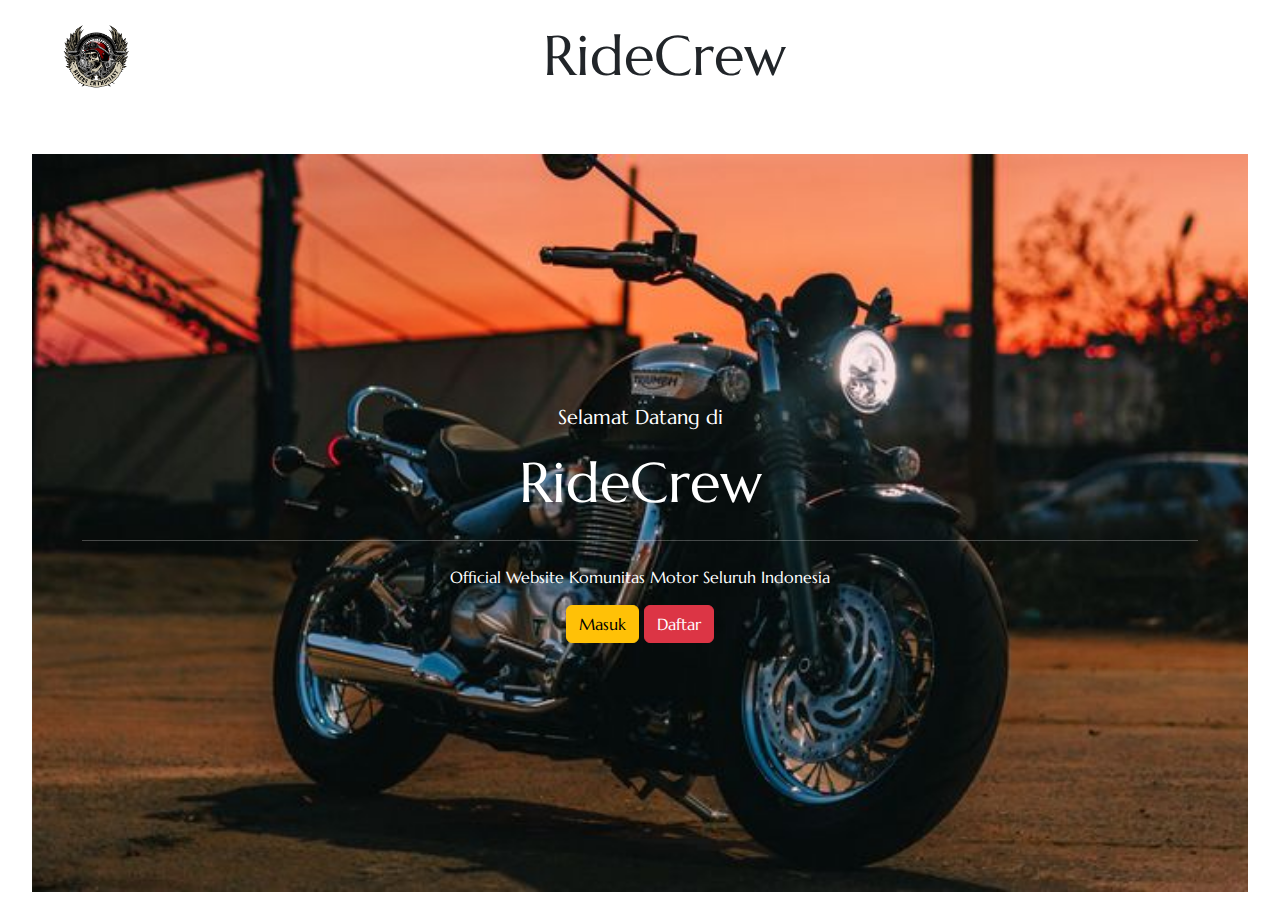
<file: index.html>
<!doctype html>
<html lang="en">

<head>
  <meta charset="utf-8">
  <meta name="viewport" content="width=device-width, initial-scale=1">
  <title>RideCrew</title>
  <link href="https://cdn.jsdelivr.net/npm/bootstrap@5.3.3/dist/css/bootstrap.min.css" rel="stylesheet"
    integrity="sha384-QWTKZyjpPEjISv5WaRU9OFeRpok6YctnYmDr5pNlyT2bRjXh0JMhjY6hW+ALEwIH" crossorigin="anonymous">
  <link rel="preconnect" href="https://fonts.googleapis.com">
  <link rel="preconnect" href="https://fonts.gstatic.com" crossorigin>
  <link href="https://fonts.googleapis.com/css2?family=Marcellus&display=swap" rel="stylesheet">
  <link rel="stylesheet" href="./style/style.css">
</head>

<body>

  <!-- Topbar Start -->
  <header>
    <div class="container-fluid px-5 d-none d-lg-block">
      <div class="row gx-5 py-3 align-items-center">
        <div class="col-lg-3">
          <div class="d-flex align-items-center justify-content-start">
            <i class="bi bi-phone-vibrate fs-1 text-primary me-2"></i>
            <img class="mb-0" src="asset/logo.png" alt="" width="80px">
          </div>
        </div>
        <div class="col-lg-6">
          <div class="d-flex align-items-center justify-content-center">
            <a href="index.html" class="navbar-brand ms-lg-5">
              <h2 class="m-0 display-4">RideCrew</h2>
            </a>
          </div>

        </div>
      </div>
    </div>
    <!-- Topbar End -->


    <!-- Navbar Start -->
    <!-- <nav class="navbar navbar-expand-lg bg-dark navbar-dark shadow-sm py-3 py-lg-0 px-3 px-lg-5">
      <div class="collapse navbar-collapse" id="navbarCollapse">
        <div class="navbar-nav mx-auto py-0">
          <a href="#" class="nav-item nav-link">Home</a>
          <a href="#" class="nav-item nav-link">Profil</a>
          <a href="#" class="nav-item nav-link">Visi Misi</a>
          <a href="#" class="nav-item nav-link">Produk</a>
          <a href="#" class="nav-item nav-link">About Us</a>
          <a href="#" class="nav-item nav-link">Kontak</a>
        </div>
      </div>
    </nav> -->
  </header>
  <!-- Navbar End -->

     <!-- Jumbotron -->  
  <div id="page-content-wrapper">
    <div class="container-fluid">
      <div class="container-fluid p-0">
        <div class="row">
          <div class="col-12">
            <div class="jumbotron bg-image" style="background-image: url('./asset/bg.jpeg');">
              <div class="container text-center text-white">
                <p class="lead">Selamat Datang di</p>
                <h1 class="display-4">RideCrew</h1>
                <hr class="my-4">
                <p>Official Website Komunitas Motor Seluruh Indonesia</p>
                <div class="row justify-content-center"> <!-- Menggunakan justify-content-center untuk menengahkan isi kolom -->
                    <div class="col-md-4">
                        <a href="login.php" class="btn btn-warning btn-block">Masuk</a> <!-- Menambahkan kelas btn-block untuk membuat tombol memenuhi lebar kolom -->
                        <a href="register.php" class="btn btn-danger btn-block">Daftar</a> <!-- Menambahkan kelas btn-block untuk membuat tombol memenuhi lebar kolom -->
                    </div>
                </div>
            </div>
            </div>
          </div>
        </div>
      </div>
    </div>
    <!--Akhir Jumbotron-->





















  <script src=" https://cdn.jsdelivr.net/npm/bootstrap@5.3.3/dist/js/bootstrap.bundle.min.js"
    integrity="sha384-YvpcrYf0tY3lHB60NNkmXc5s9fDVZLESaAA55NDzOxhy9GkcIdslK1eN7N6jIeHz" crossorigin="anonymous">
    </script>
</body>

</html>
</file>
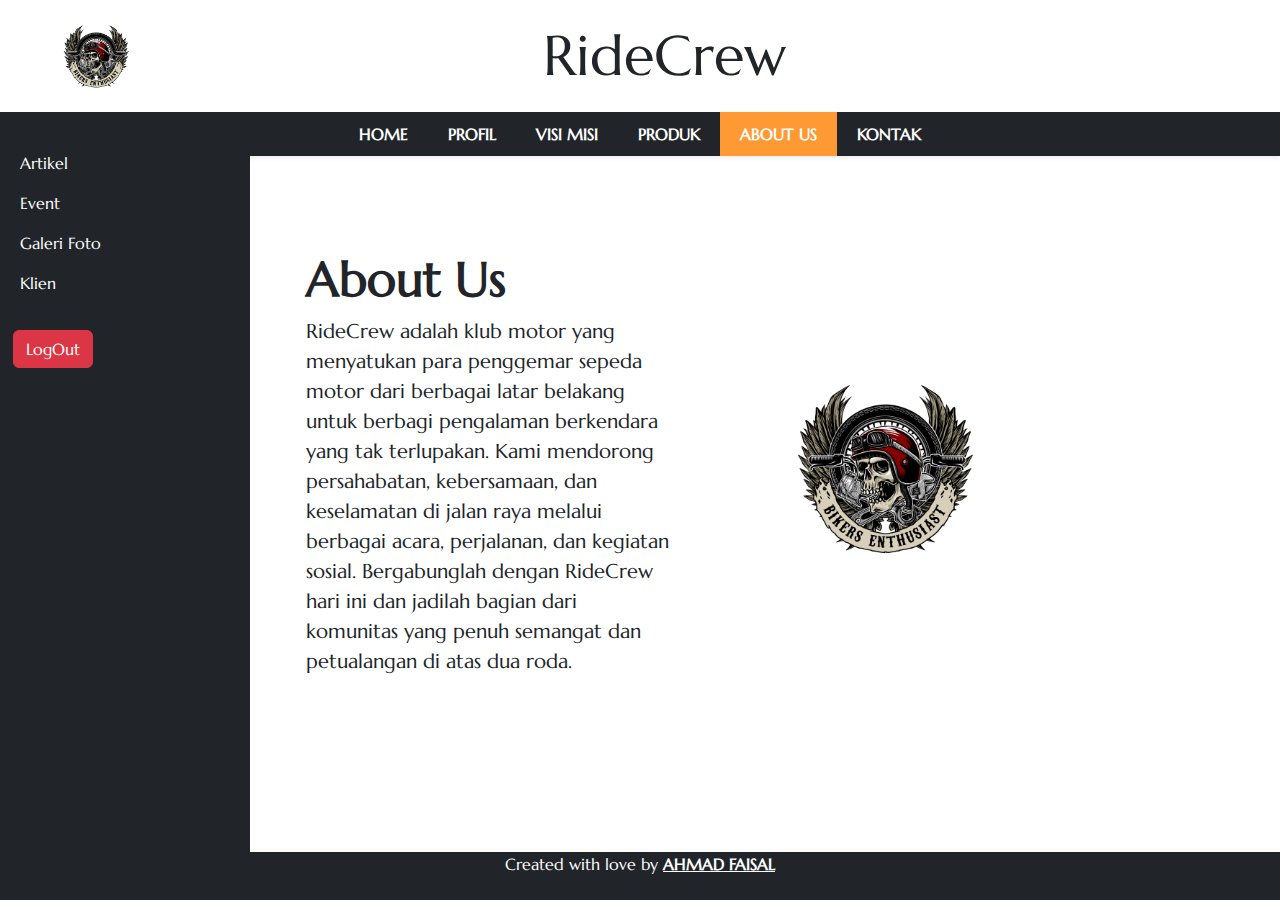
<file: html/about.html>
<!doctype html>
<html lang="en">

<head>
    <meta charset="utf-8">
    <meta name="viewport" content="width=device-width, initial-scale=1">
    <title>RideCrew</title>
    <link href="https://cdn.jsdelivr.net/npm/bootstrap@5.3.3/dist/css/bootstrap.min.css" rel="stylesheet"
        integrity="sha384-QWTKZyjpPEjISv5WaRU9OFeRpok6YctnYmDr5pNlyT2bRjXh0JMhjY6hW+ALEwIH" crossorigin="anonymous">
    <link rel="preconnect" href="https://fonts.googleapis.com">
    <link rel="preconnect" href="https://fonts.gstatic.com" crossorigin>
    <link href="https://fonts.googleapis.com/css2?family=Marcellus&display=swap" rel="stylesheet">
    <link rel="stylesheet" href="../style/home.css">
</head>

<body>

    <!-- Topbar Start -->
    <header>
        <div class="container-fluid px-5 d-none d-lg-block">
            <div class="row gx-5 py-3 align-items-center">
                <div class="col-lg-3">
                    <div class="d-flex align-items-center justify-content-start">
                        <i class="bi bi-phone-vibrate fs-1 text-primary me-2"></i>
                        <img class="mb-0" src="../asset/logo.png" alt="" width="80px">
                    </div>
                </div>
                <div class="col-lg-6">
                    <div class="d-flex align-items-center justify-content-center">
                        <a href="./home.html" class="navbar-brand ms-lg-5">
                            <h2 class="m-0 display-4">RideCrew</h2>
                        </a>
                    </div>

                </div>
            </div>
        </div>
        <!-- Topbar End -->


        <!-- Navbar Start -->
        <nav class="navbar navbar-expand-lg bg-dark navbar-dark shadow-sm py-3 py-lg-0 px-3 px-lg-5">
            <div class="collapse navbar-collapse" id="navbarCollapse">
                <div class="navbar-nav mx-auto py-0">
                    <a href="./home.html#artikel" class="nav-item nav-link">Home</a>
                    <a href="./profil.html" class="nav-item nav-link">Profil</a>
                    <a href="./visiMisi.html" class="nav-item nav-link">Visi Misi</a>
                    <a href="./produk.html" class="nav-item nav-link">Produk</a>
                    <a href="./about.html" class="nav-item nav-link active">About Us</a>
                    <a href="./kontak.html" class="nav-item nav-link">Kontak</a>
                </div>
            </div>
        </nav>
    </header>
    <!-- Navbar End -->

    <!-- Sidebar Start -->
    <div id="wrapper" class="toggled ">
        <div id="sidebar-wrapper">
            <ul class="sidebar-nav">
                <li>
                    <a href="home.html#artikel">Artikel</a>
                </li>
                <li>
                    <a href="home.html#event__section">Event</a>
                </li>
                <li>
                    <a href="home.html#galeri">Galeri Foto</a>
                </li>
                <li>
                    <a href="home.html#klien">Klien</a>
                </li>
                <div class="btn">
                    <button a href="../logout.php" type="button" class="btn btn-danger" aria-expanded="false">
                        LogOut
                      </button>
                </div>
            </ul>

            <!--tambah buttom login-->

        </div>

        <!-- Page Content -->
        <div id="page-content-wrapper">

            <div class="container-fluid">
                <!-- Artikel Start -->

                <div class="container" id="artikel">

                    <section class="py-5">
                        <div class="container">
                            <div class="row gx-4 align-items-center justify-content-between">
                                <div class="col-md-5 order-2 order-md-1">
                                    <div class="mt-5 mt-md-0">
                                        <h2 class="display-5 fw-bold">About Us</h2>
                                        <p class="lead">RideCrew adalah klub motor yang menyatukan para penggemar sepeda
                                            motor dari berbagai latar belakang untuk berbagi pengalaman berkendara yang
                                            tak terlupakan. Kami mendorong persahabatan, kebersamaan, dan keselamatan di
                                            jalan raya melalui berbagai acara, perjalanan, dan kegiatan sosial.
                                            Bergabunglah dengan RideCrew hari ini dan jadilah bagian dari komunitas yang
                                            penuh semangat dan petualangan di atas dua roda.</p>
                                    </div>
                                </div>
                                <div class="col-md-6 offset-md-1 order-1 order-md-2">
                                    <div class="row gx-2 gx-lg-3">
                                        <div class="col-6">
                                            <div class="mb-2"><img class="img-fluid rounded-3"
                                                    src="../asset/logo.png"></div>
                                        </div>
                                    </div>
                                </div>
                            </div>
                        </div>
                    </section>

                </div>
            </div>


            <footer class="bg-dark text-white text-center pb-2 fixed-bottom">
                <p>Created with love by <a href="https://www.instagram.com/ahmadfaizal_af/" class="text-white fw-bold">AHMAD FAISAL</a></p>
            </footer>


            <script src=" https://cdn.jsdelivr.net/npm/bootstrap@5.3.3/dist/js/bootstrap.bundle.min.js"
                integrity="sha384-YvpcrYf0tY3lHB60NNkmXc5s9fDVZLESaAA55NDzOxhy9GkcIdslK1eN7N6jIeHz"
                crossorigin="anonymous">
                </script>
</body>

</html>
</file>
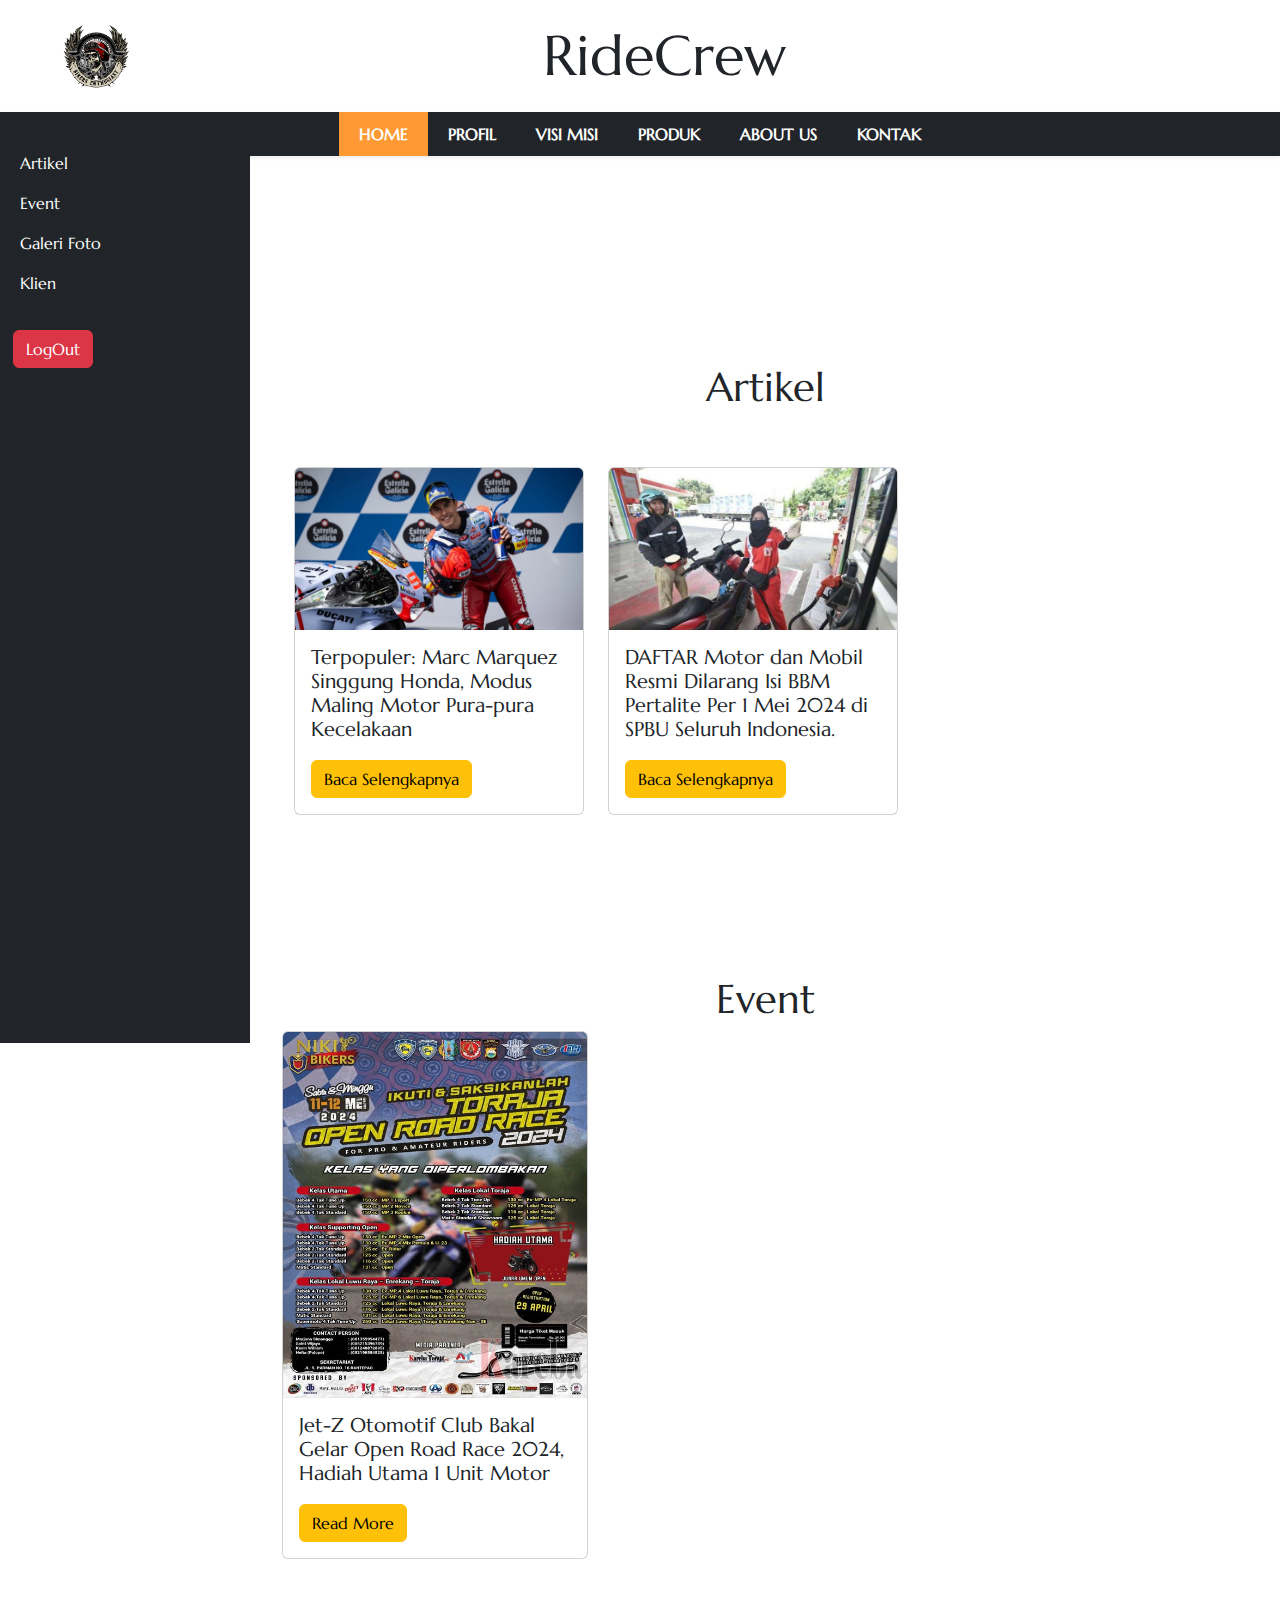
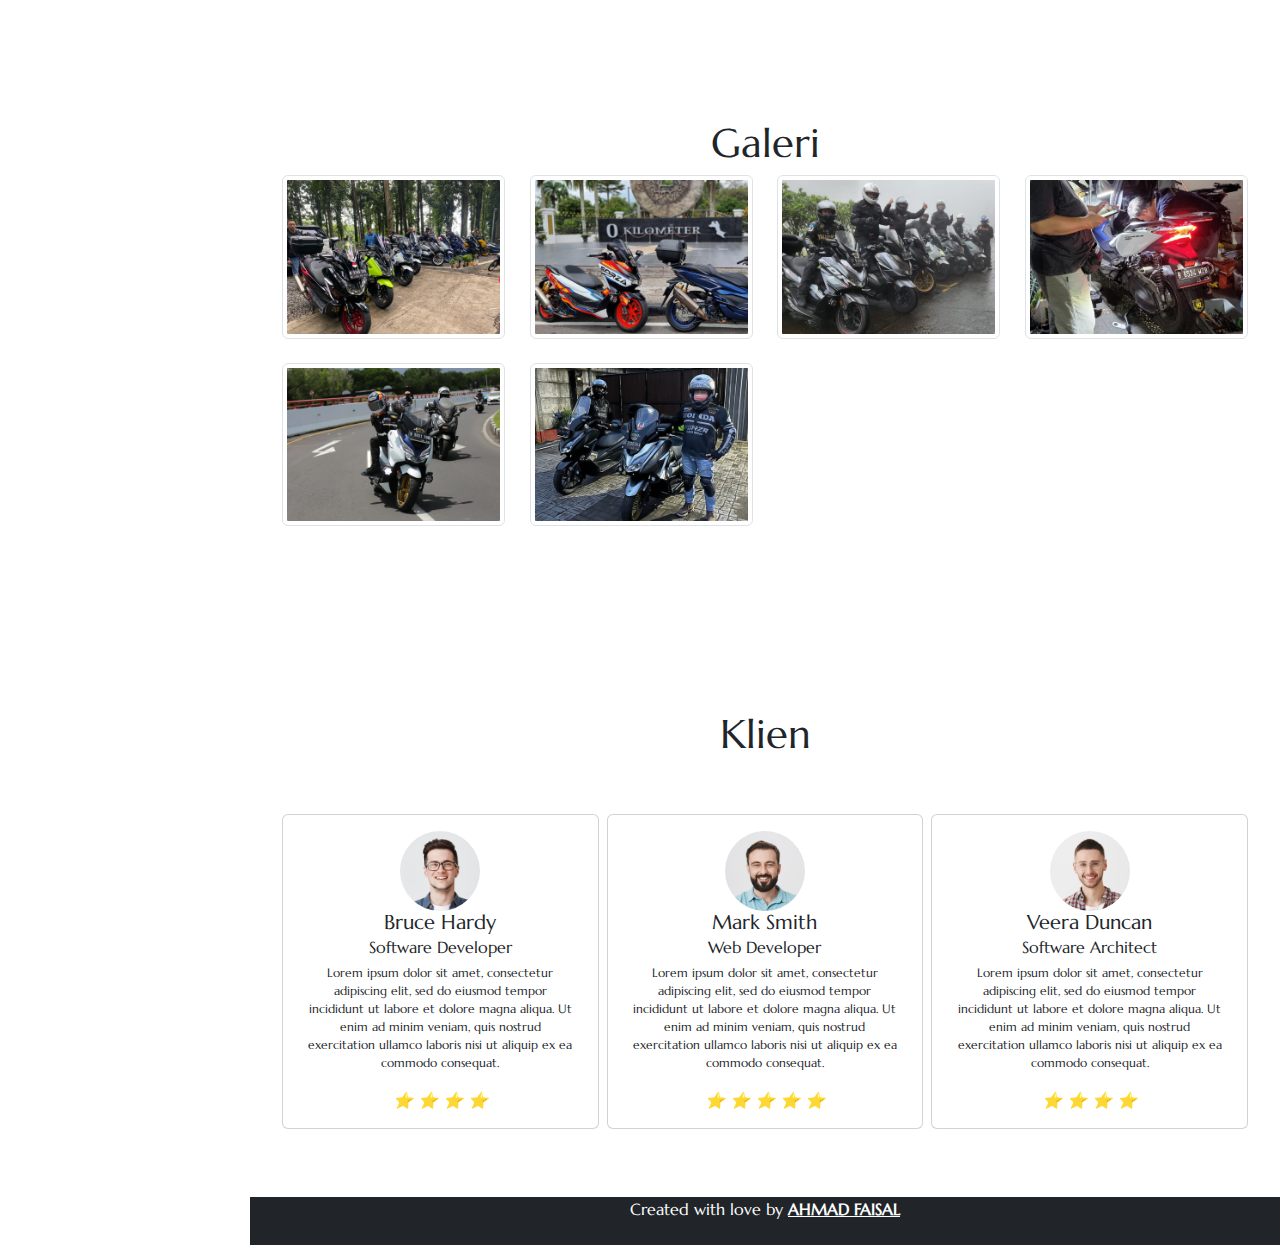
<file: html/home.html>
<!doctype html>
<html lang="en">

<head>
  <meta charset="utf-8">
  <meta name="viewport" content="width=device-width, initial-scale=1">
  <title>RideCrew</title>
  <link href="https://cdn.jsdelivr.net/npm/bootstrap@5.3.3/dist/css/bootstrap.min.css" rel="stylesheet"
    integrity="sha384-QWTKZyjpPEjISv5WaRU9OFeRpok6YctnYmDr5pNlyT2bRjXh0JMhjY6hW+ALEwIH" crossorigin="anonymous">
  <link rel="preconnect" href="https://fonts.googleapis.com">
  <link rel="preconnect" href="https://fonts.gstatic.com" crossorigin>
  <link href="https://fonts.googleapis.com/css2?family=Marcellus&display=swap" rel="stylesheet">
  <link rel="stylesheet" href="../style/home.css">
</head>

<body>

  <!-- Topbar Start -->
  <header>
    <div class="container-fluid px-5 d-none d-lg-block">
      <div class="row gx-5 py-3 align-items-center">
        <div class="col-lg-3">
          <div class="d-flex align-items-center justify-content-start">
            <i class="bi bi-phone-vibrate fs-1 text-primary me-2"></i>
            <img class="mb-0" src="../asset/logo.png" alt="" width="80px">
          </div>
        </div>
        <div class="col-lg-6">
          <div class="d-flex align-items-center justify-content-center">
            <a href="#" class="navbar-brand ms-lg-5">
              <h2 class="m-0 display-4">RideCrew</h2>
            </a>
          </div>

        </div>
      </div>
    </div>
    <!-- Topbar End -->


    <!-- Navbar Start -->
    <nav class="navbar navbar-expand-lg bg-dark navbar-dark shadow-sm py-3 py-lg-0 px-3 px-lg-5">
      <div class="collapse navbar-collapse" id="navbarCollapse">
        <div class="navbar-nav mx-auto py-0">
          <a href="./home.html#artikel" class="nav-item nav-link active">Home</a>
          <a href="./profil.html" class="nav-item nav-link">Profil</a>
          <a href="./visiMisi.html" class="nav-item nav-link">Visi Misi</a>
          <a href="./produk.html" class="nav-item nav-link">Produk</a>
          <a href="./about.html" class="nav-item nav-link">About Us</a>
          <a href="./kontak.html" class="nav-item nav-link">Kontak</a>
        </div>
      </div>
    </nav>
  </header>
  <!-- Navbar End -->

  <!-- Sidebar Start -->
  <div id="wrapper" class="toggled ">
    <div id="sidebar-wrapper">
      <ul class="sidebar-nav">
        <li>
          <a href="#artikel">Artikel</a>
        </li>
        <li>
          <a href="#event__section">Event</a>
        </li>
        <li>
          <a href="#galeri">Galeri Foto</a>
        </li>
        <li>
          <a href="#klien">Klien</a>
        </li>
        <div class="btn">
          <a href="../index.html" class="btn btn-danger" role="button">LogOut</a>
        </div>
      </ul>

      <!--tambah buttom login-->

    </div>

    <!-- Page Content -->
    <div id="page-content-wrapper">

      <div class="container-fluid">
        <!-- Artikel Start -->
        <section id="artikel">
          <div class="container">
            <div class="row">
              <div class="col-lg-12 text-center">
                <h1 class="section-title">Artikel</h1>
              </div>
              <div class="row row-cols-1 row-cols-md-3 g-4">
                <div class="col">
                  <div class="card">
                    <img src="../asset/artikel4.webp" class="card-img-top" alt="...">
                    <div class="card-body">
                      <h5 class="card-title">Terpopuler: Marc Marquez Singgung Honda, Modus Maling Motor Pura-pura
                        Kecelakaan</h5>
                      <a href="https://www.viva.co.id/otomotif/1709801-terpopuler-marc-marquez-singgung-honda-modus-maling-motor-pura-pura-kecelakaan"
                        class="btn btn-warning">Baca Selengkapnya</a>
                    </div>
                  </div>
                </div>


                <div class="col">
                  <div class="card">
                    <img src="../asset/artikel3.jpg" class="card-img-top" alt="...">
                    <div class="card-body">
                      <h5 class="card-title">DAFTAR Motor dan Mobil Resmi Dilarang Isi BBM Pertalite Per 1 Mei 2024 di
                        SPBU Seluruh Indonesia.
                      </h5>
                      <a href="https://pontianak.tribunnews.com/2024/04/30/daftar-motor-dan-mobil-resmi-dilarang-isi-bbm-pertalite-per-1-mei-2024-di-spbu-seluruh-indonesia"
                        class="btn btn-warning">Baca Selengkapnya</a>
                    </div>
                  </div>
                </div>
              </div>
            </div>
        </section>
        <!-- Artikel End -->

        <!-- Event Start -->
        <section class="event" id="event__section">
          <div class="col-lg-12 text-center">
            <h1 class="section-title">Event</h1>
          </div>
          <div class="row row-cols-1 row-cols-md-3 g-4">
            <div class="col">
              <div class="card">
                <img src="../asset/event1.jpg" class="card-img-top" alt="...">
                <div class="card-body">
                  <h5 class="card-title">Jet-Z Otomotif Club Bakal Gelar Open Road Race 2024, Hadiah Utama 1 Unit
                    Motor
                  </h5>
                  <a href="https://kareba-toraja.com/jet-z-otomotif-club-bakal-gelar-open-road-race-2024-hadiah-utama-1-unit-motor/"
                    class="btn btn-warning">Read More</a>
                </div>
              </div>
            </div>
          </div>

        </section>
        <!-- Sidebar End -->

        <!--Galeri-->
        <section id="galeri">
          <div class="row text-center text-lg-start">
            <div class="col-lg-12 text-center">
              <h1 class="section-title">Galeri</h1>
            </div>
            <div class="col-lg-3 col-md-4 col-6">
              <a href="#" class="d-block mb-4 h-100">
                <img class="img-fluid img-thumbnail" src="../asset/galeri1.png" alt="">
              </a>
            </div>
            <div class="col-lg-3 col-md-4 col-6">
              <a href="#" class="d-block mb-4 h-100">
                <img class="img-fluid img-thumbnail" src="../asset/galeri2.png" alt="">
              </a>
            </div>
            <div class="col-lg-3 col-md-4 col-6">
              <a href="#" class="d-block mb-4 h-100">
                <img class="img-fluid img-thumbnail" src="../asset/galeri3.png" alt="">
              </a>
            </div>
            <div class="col-lg-3 col-md-4 col-6">
              <a href="#" class="d-block mb-4 h-100">
                <img class="img-fluid img-thumbnail" src="../asset/galeri4.png" alt="">
              </a>
            </div>
            <div class="col-lg-3 col-md-4 col-6">
              <a href="#" class="d-block mb-4 h-100">
                <img class="img-fluid img-thumbnail" src="../asset/galeri5.png" alt="">
              </a>
            </div>
            <div class="col-lg-3 col-md-4 col-6">
              <a href="#" class="d-block mb-4 h-100">
                <img class="img-fluid img-thumbnail" src="../asset/galeri6.png" alt="">
              </a>
            </div>
          </div>
        </section>
        <!--Akhir Galeri-->

        <!--Klien-->
        <section id="klien">
          <div class="row text-center text-lg-start">
            <div class="col-lg-12 text-center">
              <h1 class="section-title">Klien</h1>
            </div>

            <div class="container mt-5 mb-5">

              <div class="row g-2">
                <div class="col-md-4">
                  <div class="card p-3 text-center px-4">

                    <div class="user-image">

                      <img src="../asset/person_3.jpg" class="rounded-circle" width="80">

                    </div>

                    <div class="user-content">

                      <h5 class="mb-0">Bruce Hardy</h5>
                      <span>Software Developer</span>
                      <p>Lorem ipsum dolor sit amet, consectetur adipiscing elit, sed do eiusmod tempor incididunt ut
                        labore et dolore magna aliqua. Ut enim ad minim veniam, quis nostrud exercitation ullamco
                        laboris nisi ut aliquip ex ea commodo consequat.</p>

                    </div>

                    <div class="ratings">
                      <i class="fa fa-star">⭐</i>
                      <i class="fa fa-star">⭐</i>
                      <i class="fa fa-star">⭐</i>
                      <i class="fa fa-star">⭐</i>
                    </div>

                  </div>
                </div>

                <div class="col-md-4">

                  <div class="card p-3 text-center px-4">

                    <div class="user-image">

                      <img src="../asset/person_2.jpg" class="rounded-circle" width="80">

                    </div>

                    <div class="user-content">

                      <h5 class="mb-0">Mark Smith</h5>
                      <span>Web Developer</span>
                      <p>Lorem ipsum dolor sit amet, consectetur adipiscing elit, sed do eiusmod tempor incididunt ut
                        labore et dolore magna aliqua. Ut enim ad minim veniam, quis nostrud exercitation ullamco
                        laboris nisi ut aliquip ex ea commodo consequat.</p>

                    </div>

                    <div class="ratings">
                      <div class="ratings">
                        <i class="fa fa-star">⭐</i>
                        <i class="fa fa-star">⭐</i>
                        <i class="fa fa-star">⭐</i>
                        <i class="fa fa-star">⭐</i>
                        <i class="fa fa-star">⭐</i>
                      </div>

                    </div>

                  </div>

                </div>

                <div class="col-md-4">

                  <div class="card p-3 text-center px-4">

                    <div class="user-image">

                      <img src="../asset/person_1.jpg" class="rounded-circle" width="80">

                    </div>

                    <div class="user-content">

                      <h5 class="mb-0">Veera Duncan</h5>
                      <span>Software Architect</span>
                      <p>Lorem ipsum dolor sit amet, consectetur adipiscing elit, sed do eiusmod tempor incididunt ut
                        labore et dolore magna aliqua. Ut enim ad minim veniam, quis nostrud exercitation ullamco
                        laboris nisi ut aliquip ex ea commodo consequat.</p>
                    </div>
                    <div class="ratings">
                      <div class="ratings">
                        <i class="fa fa-star">⭐</i>
                        <i class="fa fa-star">⭐</i>
                        <i class="fa fa-star">⭐</i>
                        <i class="fa fa-star">⭐</i>
                      </div>
                    </div>
                  </div>
                </div>
              </div>
            </div>
          </div>
        </section>
      </div>
    </div>












    <footer class="bg-dark text-white text-center pb-2 ">
      <p>Created with love by <a href="https://www.instagram.com/ahmadfaizal_af/" class="text-white fw-bold">AHMAD
          FAISAL</a></p>
    </footer>







    <script src=" https://cdn.jsdelivr.net/npm/bootstrap@5.3.3/dist/js/bootstrap.bundle.min.js"
      integrity="sha384-YvpcrYf0tY3lHB60NNkmXc5s9fDVZLESaAA55NDzOxhy9GkcIdslK1eN7N6jIeHz" crossorigin="anonymous">
      </script>
</body>

</html>
</file>
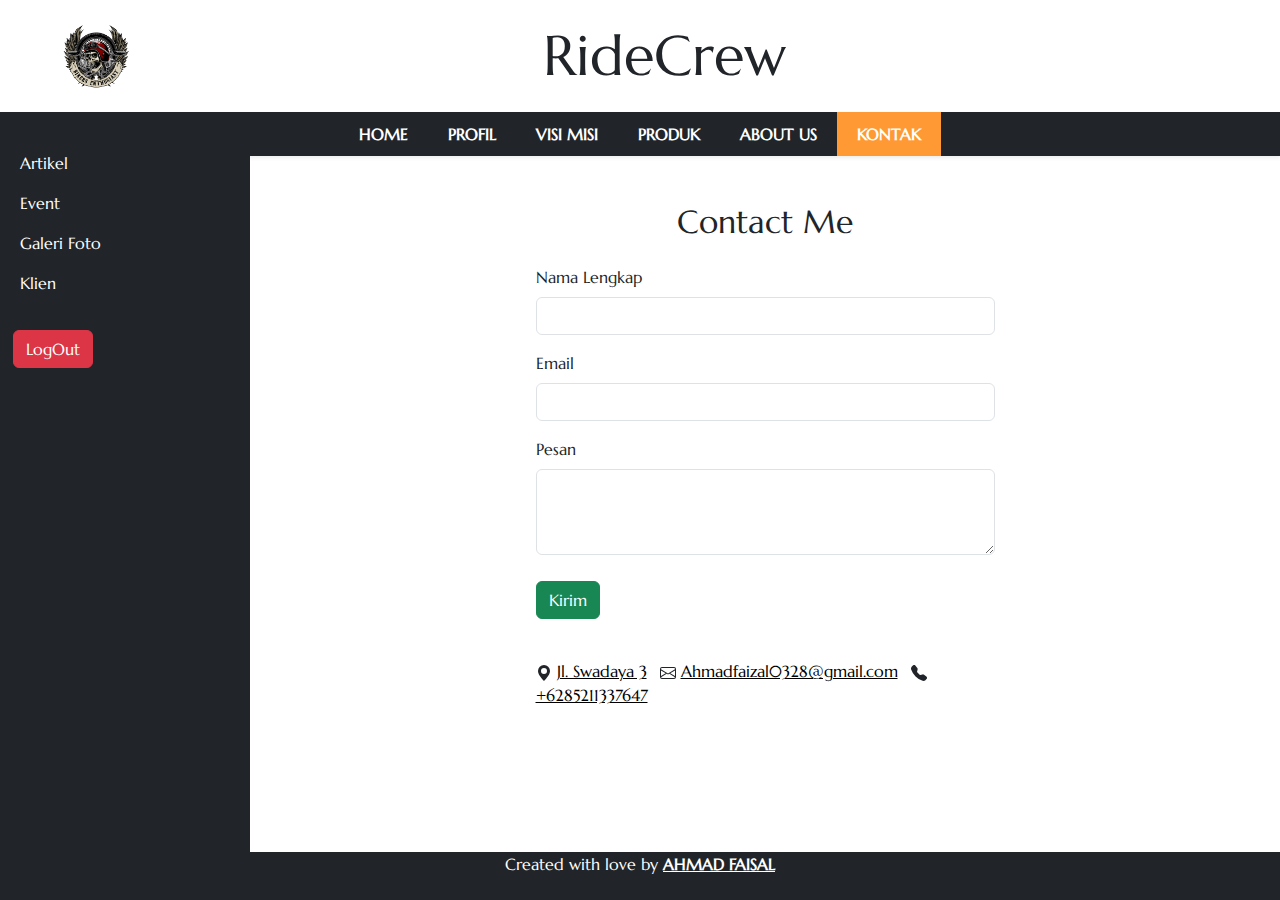
<file: html/kontak.html>
<!doctype html>
<html lang="en">

<head>
    <meta charset="utf-8">
    <meta name="viewport" content="width=device-width, initial-scale=1">
    <title>RideCrew</title>
    <link href="https://cdn.jsdelivr.net/npm/bootstrap@5.3.3/dist/css/bootstrap.min.css" rel="stylesheet"
        integrity="sha384-QWTKZyjpPEjISv5WaRU9OFeRpok6YctnYmDr5pNlyT2bRjXh0JMhjY6hW+ALEwIH" crossorigin="anonymous">
    <link rel="preconnect" href="https://fonts.googleapis.com">
    <link rel="preconnect" href="https://fonts.gstatic.com" crossorigin>
    <link href="https://fonts.googleapis.com/css2?family=Marcellus&display=swap" rel="stylesheet">
    <link rel="stylesheet" href="../style/kontak.css">
</head>

<body>

    <!-- Topbar Start -->
    <header>
        <div class="container-fluid px-5 d-none d-lg-block">
            <div class="row gx-5 py-3 align-items-center">
                <div class="col-lg-3">
                    <div class="d-flex align-items-center justify-content-start">
                        <i class="bi bi-phone-vibrate fs-1 text-primary me-2"></i>
                        <img class="mb-0" src="../asset/logo.png" alt="" width="80px">
                    </div>
                </div>
                <div class="col-lg-6">
                    <div class="d-flex align-items-center justify-content-center">
                        <a href="./home.html" class="navbar-brand ms-lg-5">
                            <h2 class="m-0 display-4">RideCrew</h2>
                        </a>
                    </div>

                </div>
            </div>
        </div>
        <!-- Topbar End -->


        <!-- Navbar Start -->
        <nav class="navbar navbar-expand-lg bg-dark navbar-dark shadow-sm py-3 py-lg-0 px-3 px-lg-5">
            <div class="collapse navbar-collapse" id="navbarCollapse">
                <div class="navbar-nav mx-auto py-0">
                    <a href="./home.html#artikel" class="nav-item nav-link">Home</a>
                    <a href="./profil.html" class="nav-item nav-link">Profil</a>
                    <a href="./visiMisi.html" class="nav-item nav-link">Visi Misi</a>
                    <a href="./produk.html" class="nav-item nav-link">Produk</a>
                    <a href="./about.html" class="nav-item nav-link">About Us</a>
                    <a href="./kontak.html" class="nav-item nav-link active">Kontak</a>
                </div>
            </div>
        </nav>
    </header>
    <!-- Navbar End -->

    <!-- Sidebar Start -->
    <div id="wrapper" class="toggled ">
        <div id="sidebar-wrapper">
            <ul class="sidebar-nav">
                <li>
                    <a href="home.html#artikel">Artikel</a>
                </li>
                <li>
                    <a href="home.html#event__section">Event</a>
                </li>
                <li>
                    <a href="home.html#galeri">Galeri Foto</a>
                </li>
                <li>
                    <a href="home.html#klien">Klien</a>
                </li>
                <div class="btn">
                        <a href="../index.html" class="btn btn-danger" role="button">LogOut</a>
                </div>
            </ul>

            <!--tambah buttom login-->

        </div>

        <!-- Page Content -->
        <div id="page-content-wrapper">
            <div class="container-fluid">
                <section id="contact">
                    <div class="container">
                      <div class="row text-center mb-3">
                        <div class="col">
                          <h2>Contact Me</h2>
                        </div>
                      </div>
                      <div class="row justify-content-center">
                        <div class="col-md-6">
                          <div class="alert alert-success alert-dismissible fade show d-none my-alert" role="alert">
                            <strong>Terimakasih!</strong> Pesan anda sudah kami terima.
                            <button type="button" class="btn-close" data-bs-dismiss="alert" aria-label="Close"></button>
                          </div>
                          <form name="contact-form" action="../php/proses.php" method="post">
                            <div class="mb-3">
                              <label for="name" class="form-label">Nama Lengkap</label>
                              <input type="text" class="form-control" id="nama" aria-describedby="name" name="nama" />
                            </div>
                            <div class="mb-3">
                              <label for="email" class="form-label">Email</label>
                              <input type="email" class="form-control" id="email" aria-describedby="email" name="email" />
                            </div>
                            <div class="mb-3">
                              <label for="pesan" class="form-label">Pesan</label>
                              <textarea class="form-control" id="pesan" rows="3" name="pesan"></textarea>
                            </div>
                            <button type="submit" class="btn btn-success" name="submit">Kirim</button>
                          </form>
                          <br>
                          <div class="contact-icons mt-3">
                            <ul class="list-inline">
                                <svg xmlns="http://www.w3.org/2000/svg" width="16" height="16" fill="currentColor" class="bi bi-geo-alt-fill" viewBox="0 0 16 16">
                                    <path d="M8 16s6-5.686 6-10A6 6 0 0 0 2 6c0 4.314 6 10 6 10m0-7a3 3 0 1 1 0-6 3 3 0 0 1 0 6"/>
                                </svg>
                                <li class="list-inline-item"><i class="fas fa-map-marker-alt"></i><a href="https://maps.app.goo.gl/JUrWoaGzVmCBspLR8" style="color: black;" target="_blank">Jl. Swadaya 3</a></li>
                            
                                <svg xmlns="http://www.w3.org/2000/svg" width="16" height="16" fill="currentColor" class="bi bi-envelope" viewBox="0 0 16 16">
                                    <path d="M0 4a2 2 0 0 1 2-2h12a2 2 0 0 1 2 2v8a2 2 0 0 1-2 2H2a2 2 0 0 1-2-2zm2-1a1 1 0 0 0-1 1v.217l7 4.2 7-4.2V4a1 1 0 0 0-1-1zm13 2.383-4.708 2.825L15 11.105zm-.034 6.876-5.64-3.471L8 9.583l-1.326-.795-5.64 3.47A1 1 0 0 0 2 13h12a1 1 0 0 0 .966-.741M1 11.105l4.708-2.897L1 5.383z"/>
                                </svg>
                                <li class="list-inline-item"><i class="fas fa-envelope"></i> <a href="mailto:Ahmadfaizal0328@gmail.com" style="color: black;">Ahmadfaizal0328@gmail.com</a></li>
                            
                                <svg xmlns="http://www.w3.org/2000/svg" width="16" height="16" fill="currentColor" class="bi bi-telephone-fill" viewBox="0 0 16 16">
                                    <path fill-rule="evenodd" d="M1.885.511a1.745 1.745 0 0 1 2.61.163L6.29 2.98c.329.423.445.974.315 1.494l-.547 2.19a.68.68 0 0 0 .178.643l2.457 2.457a.68.68 0 0 0 .644.178l2.189-.547a1.75 1.75 0 0 1 1.494.315l2.306 1.794c.829.645.905 1.87.163 2.611l-1.034 1.034c-.74.74-1.846 1.065-2.877.702a18.6 18.6 0 0 1-7.01-4.42 18.6 18.6 0 0 1-4.42-7.009c-.362-1.03-.037-2.137.703-2.877z"/>
                                </svg>
                                <li class="list-inline-item"><i class="fas fa-phone"></i> <a href="tel:+6285211337647" style="color: black;">+6285211337647</a></li>
                            </ul>
                            
                          </div>
                        </div>
                      </div>
                    </div>
                  </section>
            </div>
        </div>
    </div>



    <footer class="bg-dark text-white text-center pb-2 fixed-bottom">
        <p>Created with love by <a href="https://www.instagram.com/ahmadfaizal_af/" class="text-white fw-bold">AHMAD FAISAL</a></p>
    </footer>


    <script src=" https://cdn.jsdelivr.net/npm/bootstrap@5.3.3/dist/js/bootstrap.bundle.min.js"
        integrity="sha384-YvpcrYf0tY3lHB60NNkmXc5s9fDVZLESaAA55NDzOxhy9GkcIdslK1eN7N6jIeHz" crossorigin="anonymous">
        </script>
</body>

</html>
</file>
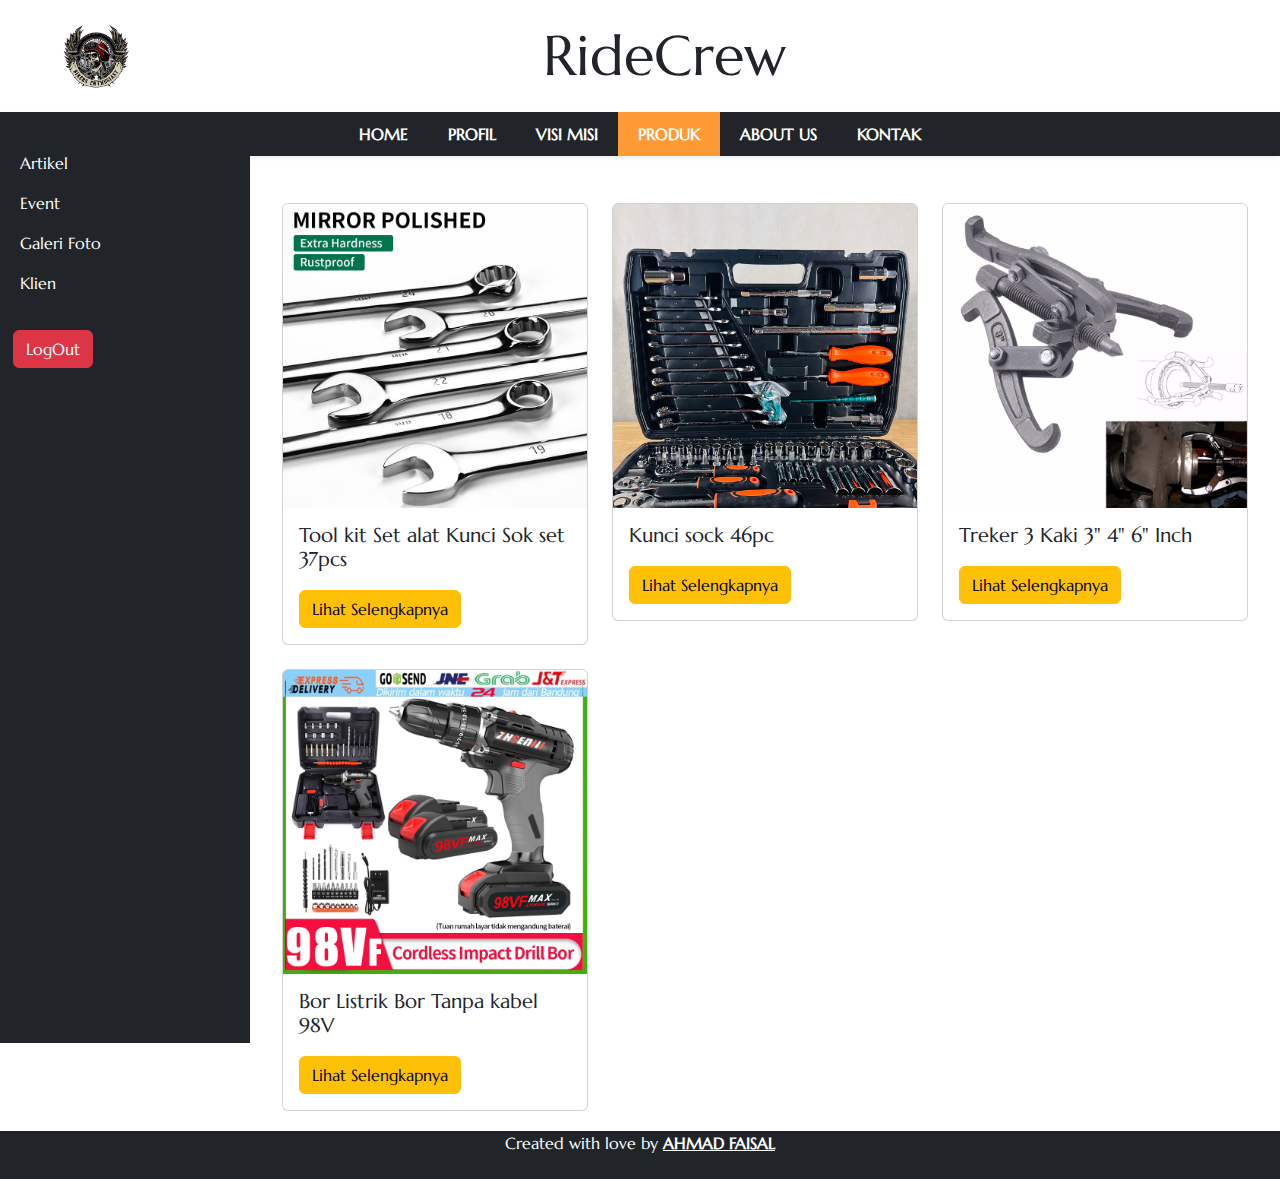
<file: html/produk.html>
<!doctype html>
<html lang="en">

<head>
    <meta charset="utf-8">
    <meta name="viewport" content="width=device-width, initial-scale=1">
    <title>RideCrew</title>
    <link href="https://cdn.jsdelivr.net/npm/bootstrap@5.3.3/dist/css/bootstrap.min.css" rel="stylesheet"
        integrity="sha384-QWTKZyjpPEjISv5WaRU9OFeRpok6YctnYmDr5pNlyT2bRjXh0JMhjY6hW+ALEwIH" crossorigin="anonymous">
    <link rel="preconnect" href="https://fonts.googleapis.com">
    <link rel="preconnect" href="https://fonts.gstatic.com" crossorigin>
    <link href="https://fonts.googleapis.com/css2?family=Marcellus&display=swap" rel="stylesheet">
    <link rel="stylesheet" href="../style/home.css">
</head>

<body>

    <!-- Topbar Start -->
    <header>
        <div class="container-fluid px-5 d-none d-lg-block">
            <div class="row gx-5 py-3 align-items-center">
                <div class="col-lg-3">
                    <div class="d-flex align-items-center justify-content-start">
                        <i class="bi bi-phone-vibrate fs-1 text-primary me-2"></i>
                        <img class="mb-0" src="../asset/logo.png" alt="" width="80px">
                    </div>
                </div>
                <div class="col-lg-6">
                    <div class="d-flex align-items-center justify-content-center">
                        <a href="./home.html" class="navbar-brand ms-lg-5">
                            <h2 class="m-0 display-4">RideCrew</h2>
                        </a>
                    </div>

                </div>
            </div>
        </div>
        <!-- Topbar End -->


        <!-- Navbar Start -->
        <nav class="navbar navbar-expand-lg bg-dark navbar-dark shadow-sm py-3 py-lg-0 px-3 px-lg-5">
            <div class="collapse navbar-collapse" id="navbarCollapse">
                <div class="navbar-nav mx-auto py-0">
                    <a href="./home.html#atikel" class="nav-item nav-link">Home</a>
                    <a href="./profil.html" class="nav-item nav-link">Profil</a>
                    <a href="./visiMisi.html" class="nav-item nav-link">Visi Misi</a>
                    <a href="./produk.html" class="nav-item nav-link active">Produk</a>
                    <a href="./about.html" class="nav-item nav-link">About Us</a>
                    <a href="./kontak.html" class="nav-item nav-link">Kontak</a>
                </div>
            </div>
        </nav>
    </header>
    <!-- Navbar End -->

    <!-- Sidebar Start -->
    <div id="wrapper" class="toggled ">
        <div id="sidebar-wrapper">
            <ul class="sidebar-nav">
                <li>
                    <a href="home.html#artikel">Artikel</a>
                </li>
                <li>
                    <a href="home.html#event__section">Event</a>
                </li>
                <li>
                    <a href="home.html#galeri">Galeri Foto</a>
                </li>
                <li>
                    <a href="home.html#klien">Klien</a>
                </li>
                <div class="btn">
                    <a href="../index.html" class="btn btn-danger" role="button">LogOut</a>
            </div>
            </ul>

            <!--tambah buttom login-->

        </div>

        <!-- Page Content -->
        <div id="page-content-wrapper">
            <div class="container-fluid">
                <div class="row row-cols-1 row-cols-md-3 g-4">
                    <div class="col">
                      <div class="card">
                        <img src="../asset/produk1c.jpeg" class="card-img-top" alt="...">
                        <div class="card-body">
                          <h5 class="card-title">Tool kit Set alat Kunci Sok set 37pcs</h5>
                          <a href="#" class="btn btn-warning" target="_blank">Lihat Selengkapnya</a>
                        </div>
                      </div>
                    </div>

                    <div class="col">
                      <div class="card">
                        <img src="../asset/produk2.jpeg" class="card-img-top" alt="...">
                        <div class="card-body">
                          <h5 class="card-title">Kunci sock 46pc</h5>
                          <a href="https://shopee.co.id/PROMO-TEKkIRO-kunci-sock-46pc-HONDA-by-APR-JAPAN-kualitas-sangat-kuat-garansi-resmi-socket-shock-set-sok-AP46-i.689941610.21292125676?sp_atk=c4722c75-ec45-4e84-9d89-c5cd1d3a8da5&xptdk=c4722c75-ec45-4e84-9d89-c5cd1d3a8da5" class="btn btn-warning" target="_blank">Lihat Selengkapnya</a>
                        </div>
                      </div>
                    </div>

                    <div class="col">
                      <div class="card">
                        <img src="../asset/produk3.jpeg" class="card-img-top" alt="...">
                        <div class="card-body">
                          <h5 class="card-title">Treker 3 Kaki 3" 4" 6" Inch</h5>
                          <a href="https://shopee.co.id/Treker-3-Kaki-3-4-6-Inch-Gear-Puller-3-Jaw-Tracker-alat-pencabut-bearing-laher-ALAT-MELEPAS-BEARING-ALAT-MELEPAS-LAHER-i.716663946.13288765096?sp_atk=6d55390f-476c-4447-a3d1-120c07d1cbf9&xptdk=6d55390f-476c-4447-a3d1-120c07d1cbf9" class="btn btn-warning" target="_blank">Lihat Selengkapnya</a>
                        </div>
                      </div>
                    </div>

                    <div class="col">
                      <div class="card">
                        <img src="../asset/produk4.jpeg" class="card-img-top" alt="...">
                        <div class="card-body">
                          <h5 class="card-title">Bor Listrik Bor Tanpa kabel 98V</h5>
                          <a href="https://shopee.co.id/Bor-Listrik-Bor-Tanpa-kabel-98V-Set-Lengkap-Mata-Bor-Cordless-Drill-Full-Set-Of-Drill-Bits-Bor-Mesin-Elektrik-Drill-Set-Reversible-Mesin-Bor-Tangan-Listrik-i.494748744.12264866496?sp_atk=7a51e114-e815-496f-a279-366ab25dfc9a&xptdk=7a51e114-e815-496f-a279-366ab25dfc9a" class="btn btn-warning" target="_blank">Lihat Selengkapnya</a>
                        </div>
                      </div>
                    </div>
                  </div>
            </div>
        </div>
    </div>


    <footer class="bg-dark text-white text-center pb-2 ">
        <p>Created with love by <a href="https://www.instagram.com/ahmadfaizal_af/" class="text-white fw-bold">AHMAD FAISAL</a></p>
    </footer>

    











    <script src=" https://cdn.jsdelivr.net/npm/bootstrap@5.3.3/dist/js/bootstrap.bundle.min.js"
        integrity="sha384-YvpcrYf0tY3lHB60NNkmXc5s9fDVZLESaAA55NDzOxhy9GkcIdslK1eN7N6jIeHz" crossorigin="anonymous">
        </script>
</body>

</html>
</file>
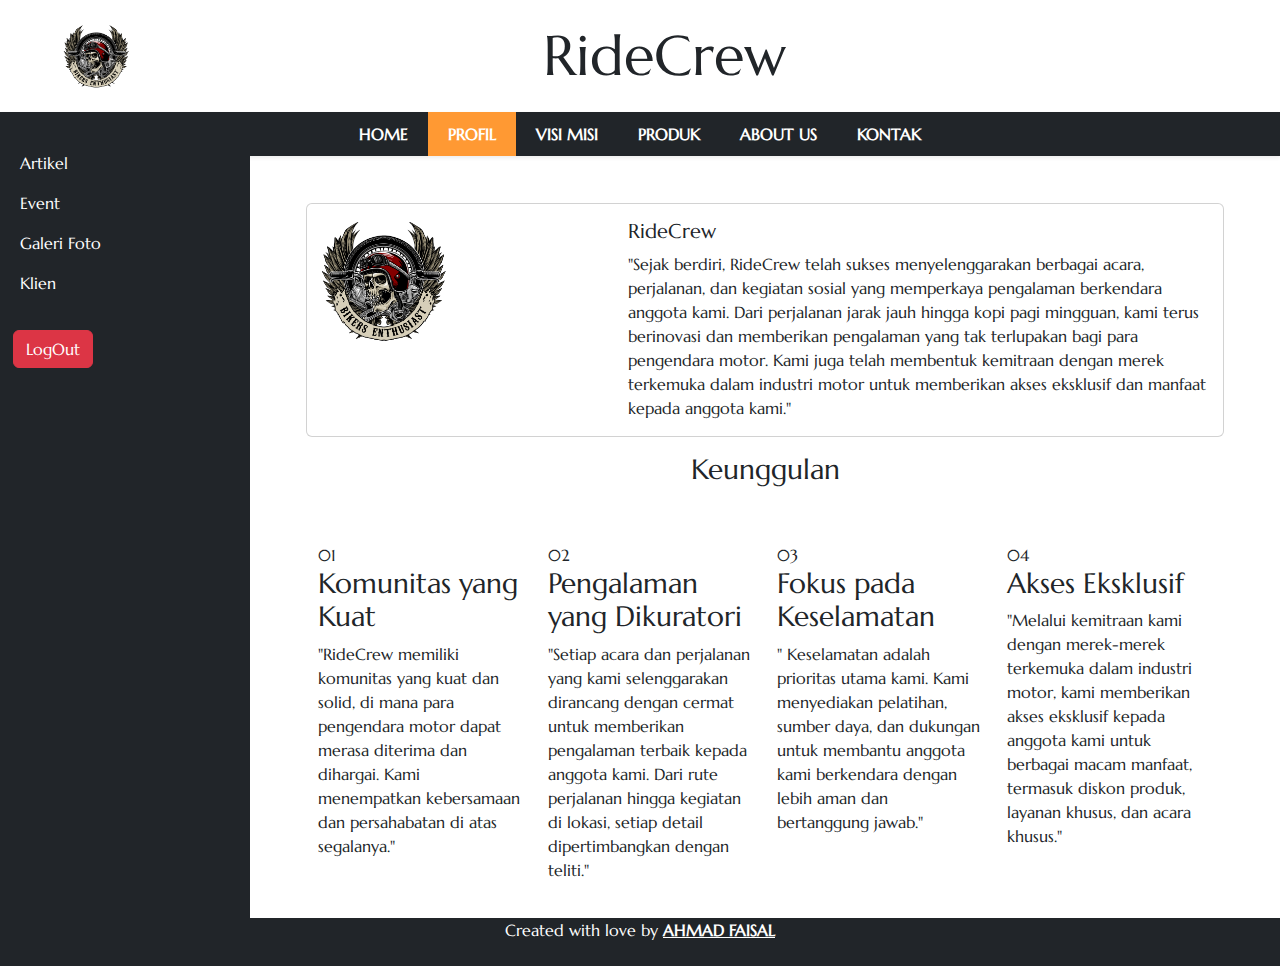
<file: html/profil.html>
<!doctype html>
<html lang="en">

<head>
    <meta charset="utf-8">
    <meta name="viewport" content="width=device-width, initial-scale=1">
    <title>RideCrew</title>
    <link href="https://cdn.jsdelivr.net/npm/bootstrap@5.3.3/dist/css/bootstrap.min.css" rel="stylesheet"
        integrity="sha384-QWTKZyjpPEjISv5WaRU9OFeRpok6YctnYmDr5pNlyT2bRjXh0JMhjY6hW+ALEwIH" crossorigin="anonymous">
    <link rel="preconnect" href="https://fonts.googleapis.com">
    <link rel="preconnect" href="https://fonts.gstatic.com" crossorigin>
    <link href="https://fonts.googleapis.com/css2?family=Marcellus&display=swap" rel="stylesheet">
    <link rel="stylesheet" href="../style/home.css">
</head>

<body>

    <!-- Topbar Start -->
    <header>
        <div class="container-fluid px-5 d-none d-lg-block">
            <div class="row gx-5 py-3 align-items-center">
                <div class="col-lg-3">
                    <div class="d-flex align-items-center justify-content-start">
                        <i class="bi bi-phone-vibrate fs-1 text-primary me-2"></i>
                        <img class="mb-0" src="../asset/logo.png" alt="" width="80px">
                    </div>
                </div>
                <div class="col-lg-6">
                    <div class="d-flex align-items-center justify-content-center">
                        <a href="./home.html" class="navbar-brand ms-lg-5">
                            <h2 class="m-0 display-4">RideCrew</h2>
                        </a>
                    </div>

                </div>
            </div>
        </div>
        <!-- Topbar End -->


        <!-- Navbar Start -->
        <nav class="navbar navbar-expand-lg bg-dark navbar-dark shadow-sm py-3 py-lg-0 px-3 px-lg-5">
            <div class="collapse navbar-collapse" id="navbarCollapse">
                <div class="navbar-nav mx-auto py-0">
                    <a href="./home.html#artikel" class="nav-item nav-link">Home</a>
                    <a href="./profil.html" class="nav-item nav-link active">Profil</a>
                    <a href="./visiMisi.html" class="nav-item nav-link">Visi Misi</a>
                    <a href="./produk.html" class="nav-item nav-link">Produk</a>
                    <a href="./about.html" class="nav-item nav-link">About Us</a>
                    <a href="./kontak.html" class="nav-item nav-link">Kontak</a>
                </div>
            </div>
        </nav>
    </header>
    <!-- Navbar End -->

    <!-- Sidebar Start -->
    <div id="wrapper" class="toggled ">
        <div id="sidebar-wrapper">
            <ul class="sidebar-nav">
                <li>
                    <a href="home.html#artikel">Artikel</a>
                </li>
                <li>
                    <a href="home.html#event__section">Event</a>
                </li>
                <li>
                    <a href="home.html#galeri">Galeri Foto</a>
                </li>
                <li>
                    <a href="home.html#klien">Klien</a>
                </li>
                <div class="btn">
                    <a href="../index.html" class="btn btn-danger" role="button">LogOut</a>
                </div>
            </ul>

            <!--tambah buttom login-->

        </div>

        <!-- Page Content -->
        <div id="page-content-wrapper">

            <div class="container-fluid">
                <!-- Artikel Start -->

                <div class="container" id="artikel">

                    <!-- Profil -->
                    <div class="container-fluid">
                        <div class="card mb-3" style="max-width: 50%px;">
                            <div class="row g-0">
                                <div class="col-md-4">
                                    <img src="../asset/logo.png" class="img-fluid rounded-start" width="50%" alt="...">
                                </div>
                                <div class="col-md-8">
                                    <div class="card-body">
                                        <h5 class="card-title">RideCrew</h5>
                                        <p class="card-text">"Sejak berdiri, RideCrew telah sukses menyelenggarakan
                                            berbagai acara, perjalanan, dan kegiatan sosial yang memperkaya pengalaman
                                            berkendara anggota kami. Dari perjalanan jarak jauh hingga kopi pagi
                                            mingguan, kami terus berinovasi dan memberikan pengalaman yang tak
                                            terlupakan bagi para pengendara motor. Kami juga telah membentuk kemitraan
                                            dengan merek terkemuka dalam industri motor untuk memberikan akses eksklusif
                                            dan manfaat kepada anggota kami."</p>
                                    </div>
                                </div>
                            </div>
                        </div>
                        <!--Profil End-->

                        <div class="site-section services-1-wrap">
                            <div class="container">
                                <div class="row mb-5 justify-content-center text-center">
                                    <div class="col-lg-7">
                                        <h3 class="section-subtitle">Keunggulan</h3>
                                    </div>
                                </div>
                                <div class="row no-gutters">
                                    <div class="col-lg-3 col-md-6">
                                        <div class="service-1">
                                            <span class="number">01</span>
                                            <!-- <div class="service-1-icon">
                          <img src="../asset/icon-1.png" alt="Image" class="img-fluid">
                        </div> -->
                                            <div class="service-1-content">
                                                <h3 class="service-heading">Komunitas yang Kuat</h3>
                                                <p>"RideCrew memiliki komunitas yang kuat dan solid, di mana para
                                                    pengendara motor dapat merasa diterima dan dihargai. Kami
                                                    menempatkan kebersamaan dan persahabatan di atas segalanya."</p>
                                            </div>
                                        </div>
                                    </div>
                                    <div class="col-lg-3 col-md-6">
                                        <div class="service-1">
                                            <span class="number">02</span>
                                            <!-- <div class="service-1-icon">
                          <img src="../asset/icon-2.png" alt="Image" class="img-fluid">
                        </div> -->
                                            <div class="service-1-content">
                                                <h3 class="service-heading">Pengalaman yang Dikuratori</h3>
                                                <p>"Setiap acara dan perjalanan yang kami selenggarakan dirancang dengan
                                                    cermat untuk memberikan pengalaman terbaik kepada anggota kami. Dari
                                                    rute perjalanan hingga kegiatan di lokasi, setiap detail
                                                    dipertimbangkan dengan teliti."</p>
                                            </div>
                                        </div>
                                    </div>
                                    <div class="col-lg-3 col-md-6">
                                        <div class="service-1">
                                            <span class="number">03</span>
                                            <!-- <div class="service-1-icon">
                          <img src="../asset/icon-3.png" alt="Image" class="img-fluid">
                        </div> -->
                                            <div class="service-1-content">
                                                <h3 class="service-heading">Fokus pada Keselamatan</h3>
                                                <p>" Keselamatan adalah prioritas utama kami. Kami menyediakan
                                                    pelatihan, sumber daya, dan dukungan untuk membantu anggota kami
                                                    berkendara dengan lebih aman dan bertanggung jawab."</p>
                                            </div>
                                        </div>
                                    </div>
                                    <div class="col-lg-3 col-md-6">
                                        <div class="service-1">
                                            <span class="number">04</span>
                                            <!-- <div class="service-1-icon">
                          <img src="../asset/icon-4.png" alt="Image" class="img-fluid">
                        </div> -->
                                            <div class="service-1-content">
                                                <h3 class="service-heading">Akses Eksklusif</h3>
                                                <p>"Melalui kemitraan kami dengan merek-merek terkemuka dalam industri
                                                    motor, kami memberikan akses eksklusif kepada anggota kami untuk
                                                    berbagai macam manfaat, termasuk diskon produk, layanan khusus, dan
                                                    acara khusus."</p>
                                            </div>
                                        </div>
                                    </div>
                                </div>
                            </div>
                        </div>
                        <!-- End Profil -->
                    </div>
                    </section>
                </div>
            </div>
        </div>
    </div>
    <footer class="bg-dark text-white text-center pb-2 ">
        <p>Created with love by <a href="https://www.instagram.com/ahmadfaizal_af/" class="text-white fw-bold">AHMAD
            FAISAL</a></p>
      </footer>









    <script src=" https://cdn.jsdelivr.net/npm/bootstrap@5.3.3/dist/js/bootstrap.bundle.min.js"
        integrity="sha384-YvpcrYf0tY3lHB60NNkmXc5s9fDVZLESaAA55NDzOxhy9GkcIdslK1eN7N6jIeHz" crossorigin="anonymous">
        </script>
</body>

</html>
</file>
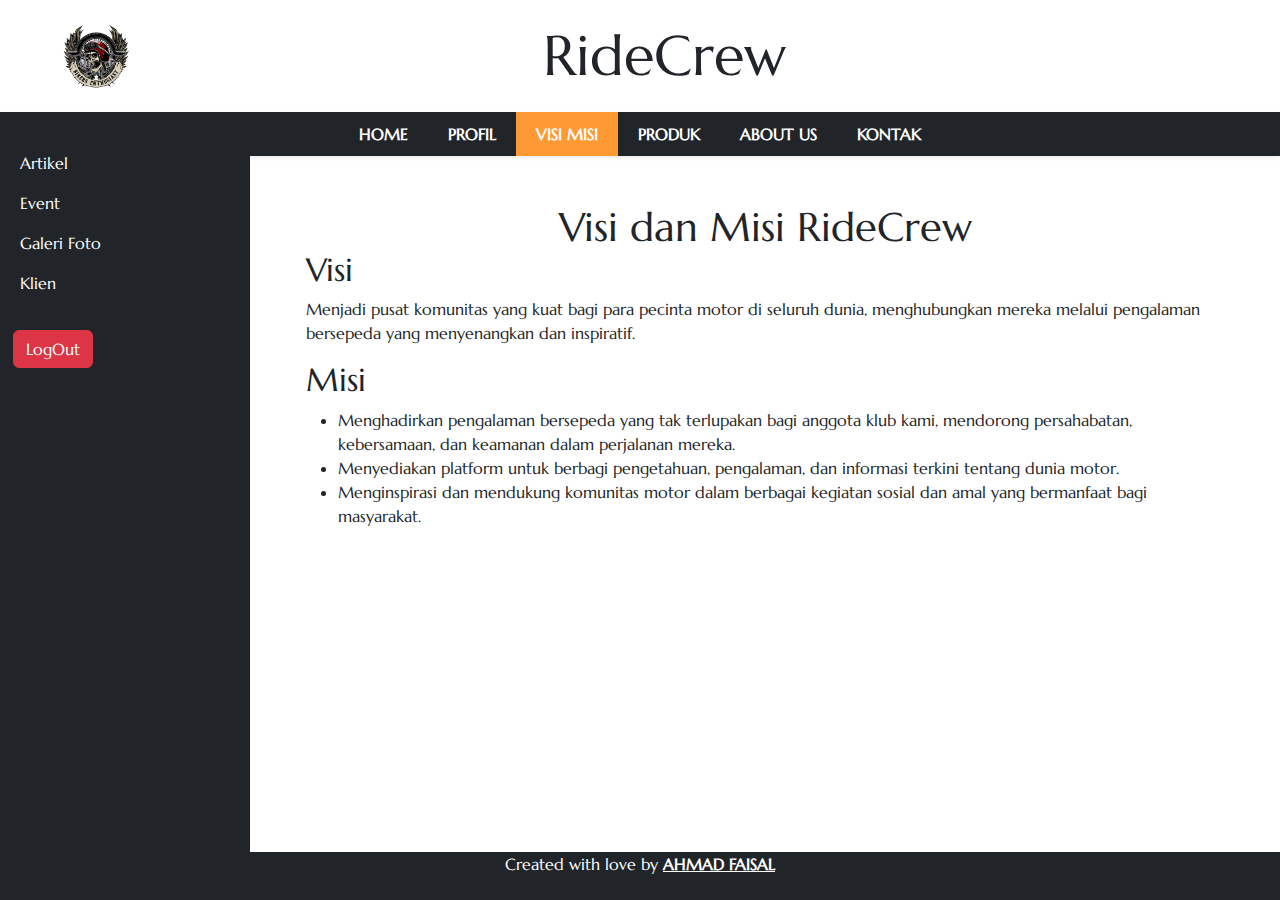
<file: html/visiMisi.html>
<!doctype html>
<html lang="en">

<head>
    <meta charset="utf-8">
    <meta name="viewport" content="width=device-width, initial-scale=1">
    <title>RideCrew</title>
    <link href="https://cdn.jsdelivr.net/npm/bootstrap@5.3.3/dist/css/bootstrap.min.css" rel="stylesheet"
        integrity="sha384-QWTKZyjpPEjISv5WaRU9OFeRpok6YctnYmDr5pNlyT2bRjXh0JMhjY6hW+ALEwIH" crossorigin="anonymous">
    <link rel="preconnect" href="https://fonts.googleapis.com">
    <link rel="preconnect" href="https://fonts.gstatic.com" crossorigin>
    <link href="https://fonts.googleapis.com/css2?family=Marcellus&display=swap" rel="stylesheet">
    <link rel="stylesheet" href="../style/home.css">
</head>

<body>

    <!-- Topbar Start -->
    <header>
        <div class="container-fluid px-5 d-none d-lg-block">
            <div class="row gx-5 py-3 align-items-center">
                <div class="col-lg-3">
                    <div class="d-flex align-items-center justify-content-start">
                        <i class="bi bi-phone-vibrate fs-1 text-primary me-2"></i>
                        <img class="mb-0" src="../asset/logo.png" alt="" width="80px">
                    </div>
                </div>
                <div class="col-lg-6">
                    <div class="d-flex align-items-center justify-content-center">
                        <a href="./home.html" class="navbar-brand ms-lg-5">
                            <h2 class="m-0 display-4">RideCrew</h2>
                        </a>
                    </div>

                </div>
            </div>
        </div>
        <!-- Topbar End -->


        <!-- Navbar Start -->
        <nav class="navbar navbar-expand-lg bg-dark navbar-dark shadow-sm py-3 py-lg-0 px-3 px-lg-5">
            <div class="collapse navbar-collapse" id="navbarCollapse">
                <div class="navbar-nav mx-auto py-0">
                    <a href="./home.html#artikel" class="nav-item nav-link">Home</a>
                    <a href="./profil.html" class="nav-item nav-link">Profil</a>
                    <a href="./visiMisi.html" class="nav-item nav-link active">Visi Misi</a>
                    <a href="./produk.html" class="nav-item nav-link">Produk</a>
                    <a href="./about.html" class="nav-item nav-link">About Us</a>
                    <a href="./kontak.html" class="nav-item nav-link">Kontak</a>
                </div>
            </div>
        </nav>
    </header>
    <!-- Navbar End -->

    <!-- Sidebar Start -->
    <div id="wrapper" class="toggled ">
        <div id="sidebar-wrapper">
            <ul class="sidebar-nav">
                <li>
                    <a href="home.html#artikel">Artikel</a>
                </li>
                <li>
                    <a href="home.html#event__section">Event</a>
                </li>
                <li>
                    <a href="home.html#galeri">Galeri Foto</a>
                </li>
                <li>
                    <a href="home.html#klien">Klien</a>
                </li>
                <div class="btn">
                    <a href="../index.html" class="btn btn-danger" role="button">LogOut</a>
                </div>
            </ul>

            <!--tambah buttom login-->

        </div>

        <!-- Page Content -->
        <div id="page-content-wrapper">

            <div class="container-fluid">
                <!-- Artikel Start -->

                <div class="container" id="artikel">

                    <!-- Visi Misi -->
                    <div class="container">
                        <h1 style="margin:0 auto; text-align:center">Visi dan Misi RideCrew</h1>

                        <div class="vision">
                            <h2>Visi</h2>
                            <p>Menjadi pusat komunitas yang kuat bagi para pecinta motor di seluruh dunia, menghubungkan
                                mereka melalui pengalaman bersepeda yang menyenangkan dan inspiratif.</p>
                        </div>

                        <div class="mission">
                            <h2>Misi</h2>
                            <ul>
                                <li>Menghadirkan pengalaman bersepeda yang tak terlupakan bagi anggota klub kami,
                                    mendorong persahabatan, kebersamaan, dan keamanan dalam perjalanan mereka.</li>
                                <li>Menyediakan platform untuk berbagi pengetahuan, pengalaman, dan informasi terkini
                                    tentang dunia motor.</li>
                                <li>Menginspirasi dan mendukung komunitas motor dalam berbagai kegiatan sosial dan amal
                                    yang bermanfaat bagi masyarakat.</li>

                            </ul>
                        </div>
                    </div>
                </div>
            </div>
        </div>



        <footer class="bg-dark text-white text-center pb-2 fixed-bottom">
            <p>Created with love by <a href="https://www.instagram.com/ahmadfaizal_af/" class="text-white fw-bold">AHMAD
                    FAISAL</a></p>
        </footer>












                    <script src=" https://cdn.jsdelivr.net/npm/bootstrap@5.3.3/dist/js/bootstrap.bundle.min.js"
                        integrity="sha384-YvpcrYf0tY3lHB60NNkmXc5s9fDVZLESaAA55NDzOxhy9GkcIdslK1eN7N6jIeHz"
                        crossorigin="anonymous">
                        </script>
</body>

</html>
</file>
<file: style/style.css>
* {
    font-family: "Marcellus", serif;
}

:root {
  --primary: #34AD54;
  --secondary: #FF9933;
  --light: #F6FFF2;
  --dark: #263A4F;
}

body {
  overflow-x: hidden;
}

header {
  position: fixed;
  top: 0;
  left: 0;
  width: 100%;
  z-index: 1000; /* atur nilai z-index sesuai kebutuhan */
background: #FFFFFF;
}

html {
  scroll-behavior: smooth;
}


.navbar-dark .navbar-nav .nav-link {
    padding: 10px 20px;
    font-size: 16px;
    font-weight: 600;
    color: #FFFFFF;
    text-transform: uppercase;
    transition: .5s;
}



.navbar-dark .navbar-nav .nav-link:hover,
.navbar-dark .navbar-nav .nav-link.active {
    background: var(--secondary);
}

.bg-image {
  background-size: cover;
  background-position: center;
  height: 82vh;
  display: flex;
  justify-content: center;
  align-items: center;
  margin-top: -49px;
}

#wrapper {
  padding-left: 0;
  -webkit-transition: all 0.5s ease;
  -moz-transition: all 0.5s ease;
  -o-transition: all 0.5s ease;
  transition: all 0.5s ease;
}

#wrapper.toggled {
  padding-left: 250px;
}

#sidebar-wrapper {
  z-index: 1000;
  position: fixed;
  left: 250px;
  width: 0;
  height: 100%;
  margin-left: -250px;
  overflow-y: auto;
  background: #198754;
  -webkit-transition: all 0.5s ease;
  -moz-transition: all 0.5s ease;
  -o-transition: all 0.5s ease;
  transition: all 0.5s ease;
}

#wrapper.toggled #sidebar-wrapper {
  width: 250px;
}

#page-content-wrapper {
  width: 100%;
  position: absolute;
  padding: 15px;
  margin-top: 183px;
}

#wrapper.toggled #page-content-wrapper {
  position: absolute;
  margin-right: -250px;
}


/* Sidebar Styles */

.sidebar-nav {
  position: absolute;
  top: 0;
  width: 250px;
  margin: 0;
  padding: 0;
  list-style: none;
}

.sidebar-nav li {
  text-indent: 20px;
  line-height: 40px;
}

.sidebar-nav li a {
  display: block;
  text-decoration: none;
  color: #ffffff;
}

.sidebar-nav li a:hover {
  text-decoration: none;
  color: #fff;
  background: bg-warning;
}

.sidebar-nav li a:active, .sidebar-nav li a:focus {
  text-decoration: none;
}

.sidebar-nav>.sidebar-brand {
  height: 65px;
  font-size: 18px;
  line-height: 60px;
}

.sidebar-nav>.sidebar-brand a {
  color: #999999;
}

.sidebar-nav>.sidebar-brand a:hover {
  color: #fff;
  background: none;
}

@media(min-width:768px) {
  #wrapper {
    padding-left: 0;
  }
  #wrapper.toggled {
    padding-left: 250px;
  }
  #sidebar-wrapper {
    width: 0;
  }
  #wrapper.toggled #sidebar-wrapper {
    width: 250px;
  }
  #page-content-wrapper {
    padding: 20px;
    position: relative;
  }
  #wrapper.toggled #page-content-wrapper {
    position: relative;
    margin-right: 0;
  }
}


.services-1-wrap .service-1 .service-1-icon img {
  width: 50px;
}

.img-fluid {
  max-width: 100%;
  height: auto;
}

img {
  vertical-align: middle;
  border-style: none;
}

.services-1-wrap .service-1 {
  padding: 20px 30px;
  border: 1px solid #efefef;
  border-right: none;
  position: relative;
}

.services-1-wrap .service-1 .number {
  position: absolute;
  right: 10px;
  top: 10px;
  font-weight: 400;
  font-family: "Marcellus", sans-serif;
  color: #dcdcdc;
}


.ftco-testimonial-1 .ftco-testimonial-vcard img {
  width: 50px;
  height: 50px;
  border-radius: 50%; }

.ftco-testimonial-1 .ftco-testimonial-vcard h3 {
  font-size: 1.2rem;
  display: block;
  margin-bottom: 0;
  color: #000; }

.ftco-testimonial-1 p {
  color: #a2a2a2; }


  .testimonial img {
    width: 100px;
    height: 100px;
    border-radius: 50%;
    margin-bottom: 20px; }
  
  .testimonial blockquote p {
    font-size: 20px;
    color: #000;
    font-weight: 700; }
  
  .testimonial .client-name {
    font-family: "Marcellus", sans-serif;
    text-transform: uppercase;
    font-size: 1.2rem;
    color: #116530; }


footer {
  
  bottom: 0;
  left: 0;
  right: 0;
  text-align: center;
  padding: 10px 0; /* Sesuaikan padding sesuai kebutuhan */
}
</file>
<file: style/home.css>
* {
    font-family: "Marcellus", serif;
}

:root {
  --primary: #34AD54;
  --secondary: #FF9933;
  --light: #F6FFF2;
  --dark: #263A4F;
}

body {
  overflow-x: hidden;
}

header {
  position: fixed;
  top: 0;
  left: 0;
  width: 100%;
  z-index: 1000; /* atur nilai z-index sesuai kebutuhan */
background: #FFFFFF;
}

html {
  scroll-behavior: smooth;
}


.navbar-dark .navbar-nav .nav-link {
    padding: 10px 20px;
    font-size: 16px;
    font-weight: 600;
    color: #FFFFFF;
    text-transform: uppercase;
    transition: .5s;
}



.navbar-dark .navbar-nav .nav-link:hover,
.navbar-dark .navbar-nav .nav-link.active {
    background: var(--secondary);
}

.bg-image {
  background-size: cover;
  background-position: center;
  height: 82vh;
  display: flex;
  justify-content: center;
  align-items: center;
  margin-top: -49px;
}

#wrapper {
  padding-left: 0;
  -webkit-transition: all 0.5s ease;
  -moz-transition: all 0.5s ease;
  -o-transition: all 0.5s ease;
  transition: all 0.5s ease;
}

#wrapper.toggled {
  padding-left: 250px;
}

#sidebar-wrapper {
  z-index: 1000;
  position: fixed;
  left: 250px;
  width: 0;
  height: 100%;
  margin-left: -250px;
  margin-top: -40px;
  overflow-y: auto;
  background: #212529;
  -webkit-transition: all 0.5s ease;
  -moz-transition: all 0.5s ease;
  -o-transition: all 0.5s ease;
  transition: all 0.5s ease;
}

#wrapper.toggled #sidebar-wrapper {
  width: 250px;
}

#page-content-wrapper {
  width: 100%;
  position: absolute;
  padding: 15px;
  margin-top: 183px;
}

#wrapper.toggled #page-content-wrapper {
  position: absolute;
  margin-right: -250px;
}


/* Sidebar Styles */

.sidebar-nav {
  position: absolute;
  top: 0;
  width: 250px;
  margin: 0;
  padding: 0;
  list-style: none;
}

.sidebar-nav li {
  text-indent: 20px;
  line-height: 40px;
}

.sidebar-nav li a {
  display: block;
  text-decoration: none;
  color: #ffffff;
}

.sidebar-nav li a:hover {
  text-decoration: none;
  color: var(--secondary);
  background: bg-warning;
}

.sidebar-nav li a:active, .sidebar-nav li a:focus {
  text-decoration: none;
}

.sidebar-nav>.sidebar-brand {
  height: 65px;
  font-size: 18px;
  line-height: 60px;
}

.sidebar-nav>.sidebar-brand a {
  color: #999999;
}

.sidebar-nav>.sidebar-brand a:hover {
  color: #fff;
  background: none;
}

.btn {
   margin-right: 10px;
    margin-top: 10px;    
}

section{
    padding-top: 10rem;
}

.contact-icons {
  margin-top: 20px;
}

.contact-icons ul {
  list-style: none;
  padding: 0;
  margin: 0;
}

.contact-icons li {
  display: inline-block;
  margin-right: 10px;
}

.contact-icons i {
  margin-right: 5px;
}


.user-content p{
    margin-top:5px;
    font-size:12px;
}


.ratings i{
    color:rgb(0, 0, 0);
}   
@media(min-width:768px) {
  #wrapper {
    padding-left: 0;
  }
  #wrapper.toggled {
    padding-left: 250px;
  }
  #sidebar-wrapper {
    width: 0;
  }
  #wrapper.toggled #sidebar-wrapper {
    width: 250px;
  }
  #page-content-wrapper {
    padding: 20px;
    position: relative;
  }
  #wrapper.toggled #page-content-wrapper {
    position: relative;
    margin-right: 0;
  }
}
</file>
<file: style/kontak.css>
* {
    font-family: "Marcellus", serif;
}

:root {
  --primary: #34AD54;
  --secondary: #FF9933;
  --light: #F6FFF2;
  --dark: #263A4F;
}

body {
  overflow-x: hidden;
}

header {
  position: fixed;
  top: 0;
  left: 0;
  width: 100%;
  z-index: 1000; /* atur nilai z-index sesuai kebutuhan */
background: #FFFFFF;
}

html {
  scroll-behavior: smooth;
}


.navbar-dark .navbar-nav .nav-link {
    padding: 10px 20px;
    font-size: 16px;
    font-weight: 600;
    color: #FFFFFF;
    text-transform: uppercase;
    transition: .5s;
}



.navbar-dark .navbar-nav .nav-link:hover,
.navbar-dark .navbar-nav .nav-link.active {
    background: var(--secondary);
}

.bg-image {
  background-size: cover;
  background-position: center;
  height: 82vh;
  display: flex;
  justify-content: center;
  align-items: center;
  margin-top: -49px;
}

#wrapper {
  padding-left: 0;
  -webkit-transition: all 0.5s ease;
  -moz-transition: all 0.5s ease;
  -o-transition: all 0.5s ease;
  transition: all 0.5s ease;
}

#wrapper.toggled {
  padding-left: 250px;
}

#sidebar-wrapper {
  z-index: 1000;
  position: fixed;
  left: 250px;
  width: 0;
  height: 100%;
  margin-left: -250px;
  margin-top: -40px;
  overflow-y: auto;
  background: #212529;
  -webkit-transition: all 0.5s ease;
  -moz-transition: all 0.5s ease;
  -o-transition: all 0.5s ease;
  transition: all 0.5s ease;
}

#wrapper.toggled #sidebar-wrapper {
  width: 250px;
}

#page-content-wrapper {
  width: 100%;
  position: absolute;
  padding: 15px;
  margin-top: 183px;
}

#wrapper.toggled #page-content-wrapper {
  position: absolute;
  margin-right: -250px;
}


/* Sidebar Styles */

.sidebar-nav {
  position: absolute;
  top: 0;
  width: 250px;
  margin: 0;
  padding: 0;
  list-style: none;
}

.sidebar-nav li {
  text-indent: 20px;
  line-height: 40px;
}

.sidebar-nav li a {
  display: block;
  text-decoration: none;
  color: #ffffff;
}

.sidebar-nav li a:hover {
  text-decoration: none;
  color: var(--secondary);
  background: bg-warning;
}

.sidebar-nav li a:active, .sidebar-nav li a:focus {
  text-decoration: none;
}

.sidebar-nav>.sidebar-brand {
  height: 65px;
  font-size: 18px;
  line-height: 60px;
}

.sidebar-nav>.sidebar-brand a {
  color: #999999;
}

.sidebar-nav>.sidebar-brand a:hover {
  color: #fff;
  background: none;
}

.btn {
   margin-right: 10px;
    margin-top: 10px;    
}




.user-content p{
    margin-top:5px;
    font-size:12px;
}


.ratings i{
    color:rgb(0, 0, 0);
}   
@media(min-width:768px) {
  #wrapper {
    padding-left: 0;
  }
  #wrapper.toggled {
    padding-left: 250px;
  }
  #sidebar-wrapper {
    width: 0;
  }
  #wrapper.toggled #sidebar-wrapper {
    width: 250px;
  }
  #page-content-wrapper {
    padding: 20px;
    position: relative;
  }
  #wrapper.toggled #page-content-wrapper {
    position: relative;
    margin-right: 0;
  }
}


.no-gutters > .col, .no-gutters > [class*="col-"] {
  padding-right: 0;
  padding-left: 0;
}

.bg-primary {
  background: #01d28e !important;
}
</file>
